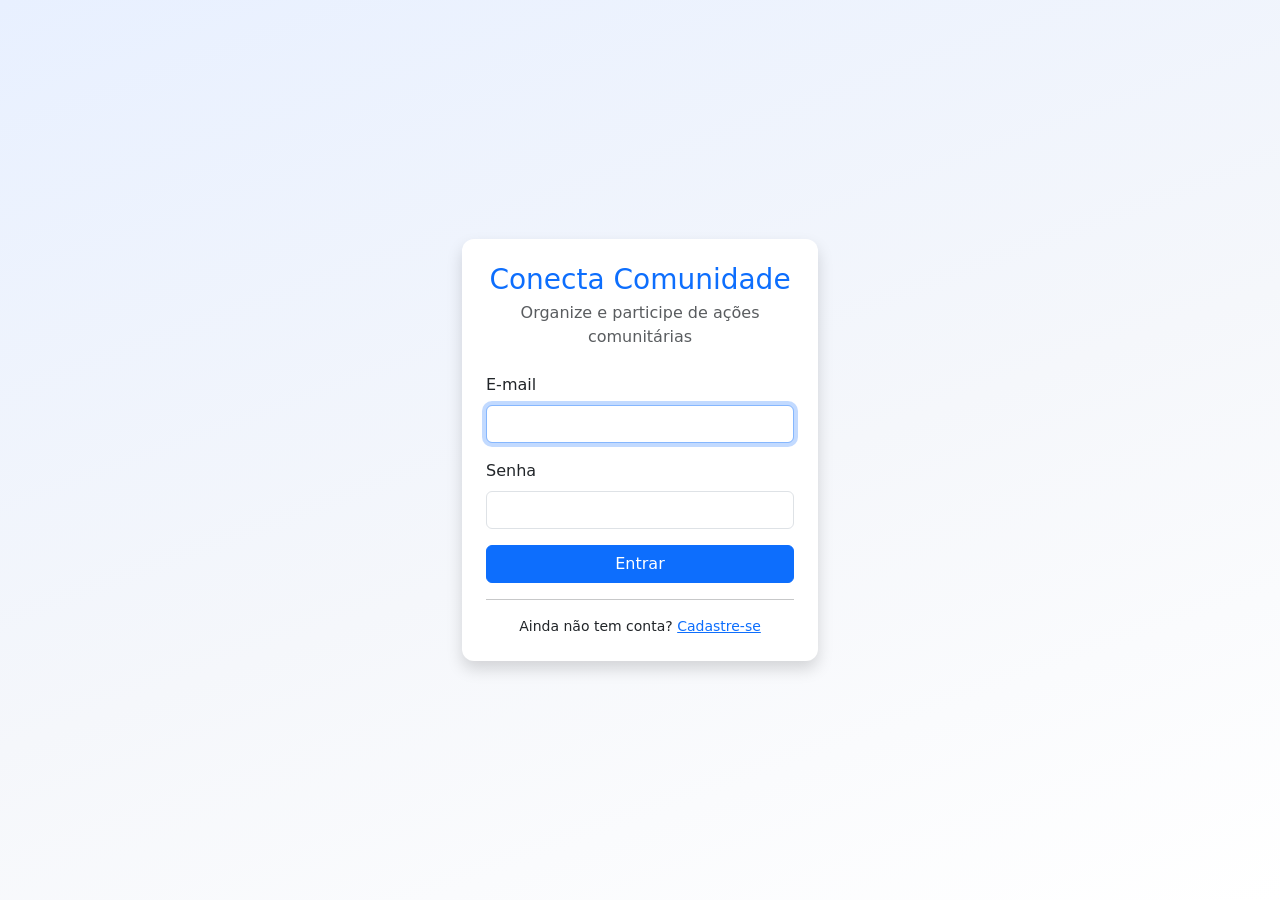
<file: docs/index.html>
<!DOCTYPE html>
<html lang="pt-BR">
<head>
  <meta charset="UTF-8">
  <meta name="viewport" content="width=device-width, initial-scale=1.0">
  <title>Conecta Comunidade</title>
  <script>
    // Redireciona para login ou painel conforme sessão
    const token = localStorage.getItem('cc_token');
    window.location.replace(token ? 'painel.html' : 'login.html');
  </script>
</head>
<body>
  <p>Carregando…</p>
</body>
</html>
</file>
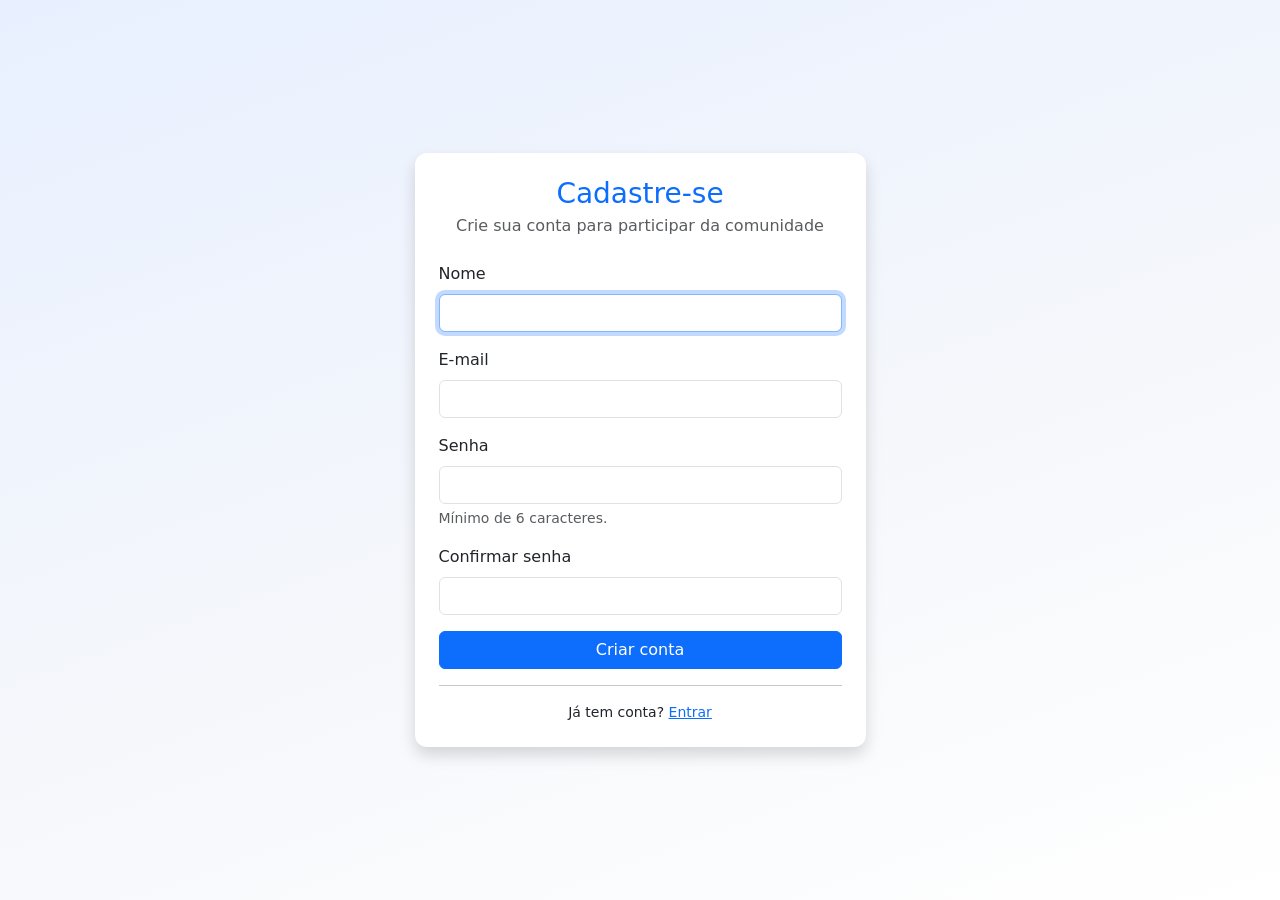
<file: docs/cadastro.html>
<!DOCTYPE html>
<html lang="pt-BR">
<head>
  <meta charset="UTF-8">
  <meta name="viewport" content="width=device-width, initial-scale=1.0">
  <title>Cadastre-se - Conecta Comunidade</title>
  <link href="https://cdn.jsdelivr.net/npm/bootstrap@5.3.3/dist/css/bootstrap.min.css" rel="stylesheet">
  <link href="css/style.css" rel="stylesheet">
</head>
<body class="login-page">
<div class="container">
  <div class="row justify-content-center align-items-center min-vh-100 py-4">
    <div class="col-md-6 col-lg-5">
      <div class="card shadow border-0">
        <div class="card-body p-4">
          <div class="text-center mb-4">
            <h1 class="h3 text-primary mb-1">Cadastre-se</h1>
            <p class="text-muted mb-0">Crie sua conta para participar da comunidade</p>
          </div>
          <div id="alert" class="alert d-none" role="alert"></div>
          <form id="formCadastro" autocomplete="off">
            <div class="mb-3">
              <label class="form-label" for="nome">Nome</label>
              <input type="text" class="form-control" id="nome" required minlength="3" autofocus>
            </div>
            <div class="mb-3">
              <label class="form-label" for="email">E-mail</label>
              <input type="email" class="form-control" id="email" required>
            </div>
            <div class="mb-3">
              <label class="form-label" for="senha">Senha</label>
              <input type="password" class="form-control" id="senha" required minlength="6">
              <div class="form-text">Mínimo de 6 caracteres.</div>
            </div>
            <div class="mb-3">
              <label class="form-label" for="senha2">Confirmar senha</label>
              <input type="password" class="form-control" id="senha2" required minlength="6">
            </div>
            <button type="submit" class="btn btn-primary w-100">Criar conta</button>
          </form>
          <hr>
          <p class="text-center small mb-0">
            Já tem conta? <a href="login.html">Entrar</a>
          </p>
        </div>
      </div>
    </div>
  </div>
</div>
<script src="js/config.js"></script>
<script src="js/api.js"></script>
<script>
  document.getElementById('formCadastro').addEventListener('submit', async (e) => {
    e.preventDefault();
    const alert = document.getElementById('alert');
    const senha = document.getElementById('senha').value;
    const senha2 = document.getElementById('senha2').value;
    if (senha !== senha2) {
      showAlert(alert, 'A confirmação de senha não confere.', 'danger');
      return;
    }
    try {
      await api('/api/auth/cadastro', {
        method: 'POST',
        body: JSON.stringify({
          nome: document.getElementById('nome').value.trim(),
          email: document.getElementById('email').value.trim(),
          senha
        })
      });
      location.href = 'login.html?ok=1';
    } catch (err) {
      showAlert(alert, err.message, 'danger');
    }
  });
</script>
</body>
</html>
</file>
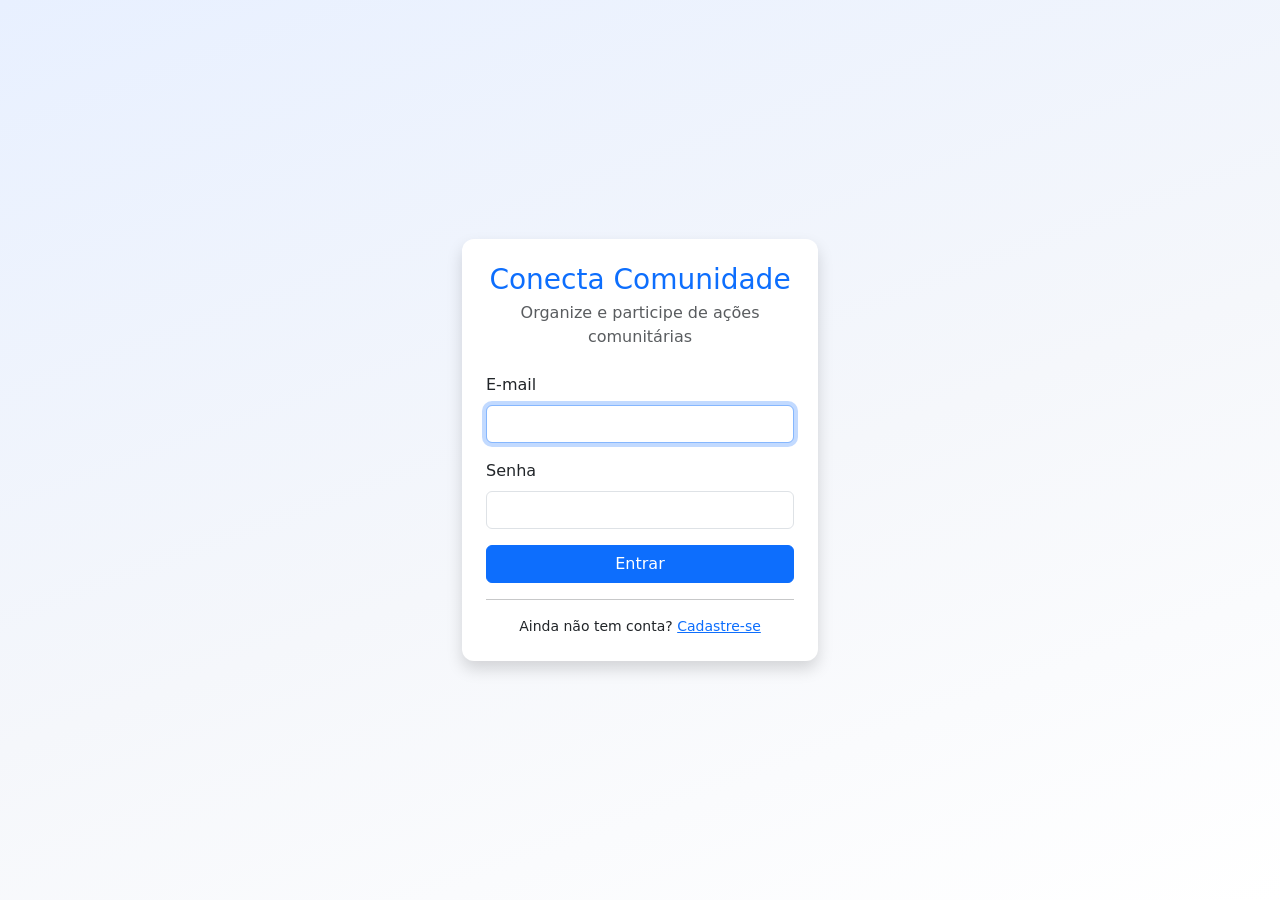
<file: docs/login.html>
<!DOCTYPE html>
<html lang="pt-BR">
<head>
  <meta charset="UTF-8">
  <meta name="viewport" content="width=device-width, initial-scale=1.0">
  <title>Login - Conecta Comunidade</title>
  <link href="https://cdn.jsdelivr.net/npm/bootstrap@5.3.3/dist/css/bootstrap.min.css" rel="stylesheet">
  <link href="css/style.css" rel="stylesheet">
</head>
<body class="login-page">
<div class="container">
  <div class="row justify-content-center align-items-center min-vh-100">
    <div class="col-md-5 col-lg-4">
      <div class="card shadow border-0">
        <div class="card-body p-4">
          <div class="text-center mb-4">
            <h1 class="h3 text-primary mb-1">Conecta Comunidade</h1>
            <p class="text-muted mb-0">Organize e participe de ações comunitárias</p>
          </div>
          <div id="alert" class="alert d-none" role="alert"></div>
          <form id="formLogin" autocomplete="off">
            <div class="mb-3">
              <label class="form-label" for="email">E-mail</label>
              <input type="email" class="form-control" id="email" required autofocus>
            </div>
            <div class="mb-3">
              <label class="form-label" for="senha">Senha</label>
              <input type="password" class="form-control" id="senha" required>
            </div>
            <button type="submit" class="btn btn-primary w-100">Entrar</button>
          </form>
          <hr>
          <p class="text-center small mb-0">
            Ainda não tem conta?
            <a href="cadastro.html">Cadastre-se</a>
          </p>
        </div>
      </div>
    </div>
  </div>
</div>
<script src="js/config.js"></script>
<script src="js/api.js"></script>
<script>
  if (Auth.getToken()) location.href = 'painel.html';

  const params = new URLSearchParams(location.search);
  if (params.get('ok') === '1') {
    showAlert(document.getElementById('alert'), 'Conta criada com sucesso! Faça login para continuar.', 'success');
  }

  document.getElementById('formLogin').addEventListener('submit', async (e) => {
    e.preventDefault();
    const alert = document.getElementById('alert');
    try {
      const data = await api('/api/auth/login', {
        method: 'POST',
        body: JSON.stringify({
          email: document.getElementById('email').value.trim(),
          senha: document.getElementById('senha').value
        })
      });
      Auth.setSession(data);
      location.href = 'painel.html';
    } catch (err) {
      showAlert(alert, err.message, 'danger');
    }
  });
</script>
</body>
</html>
</file>
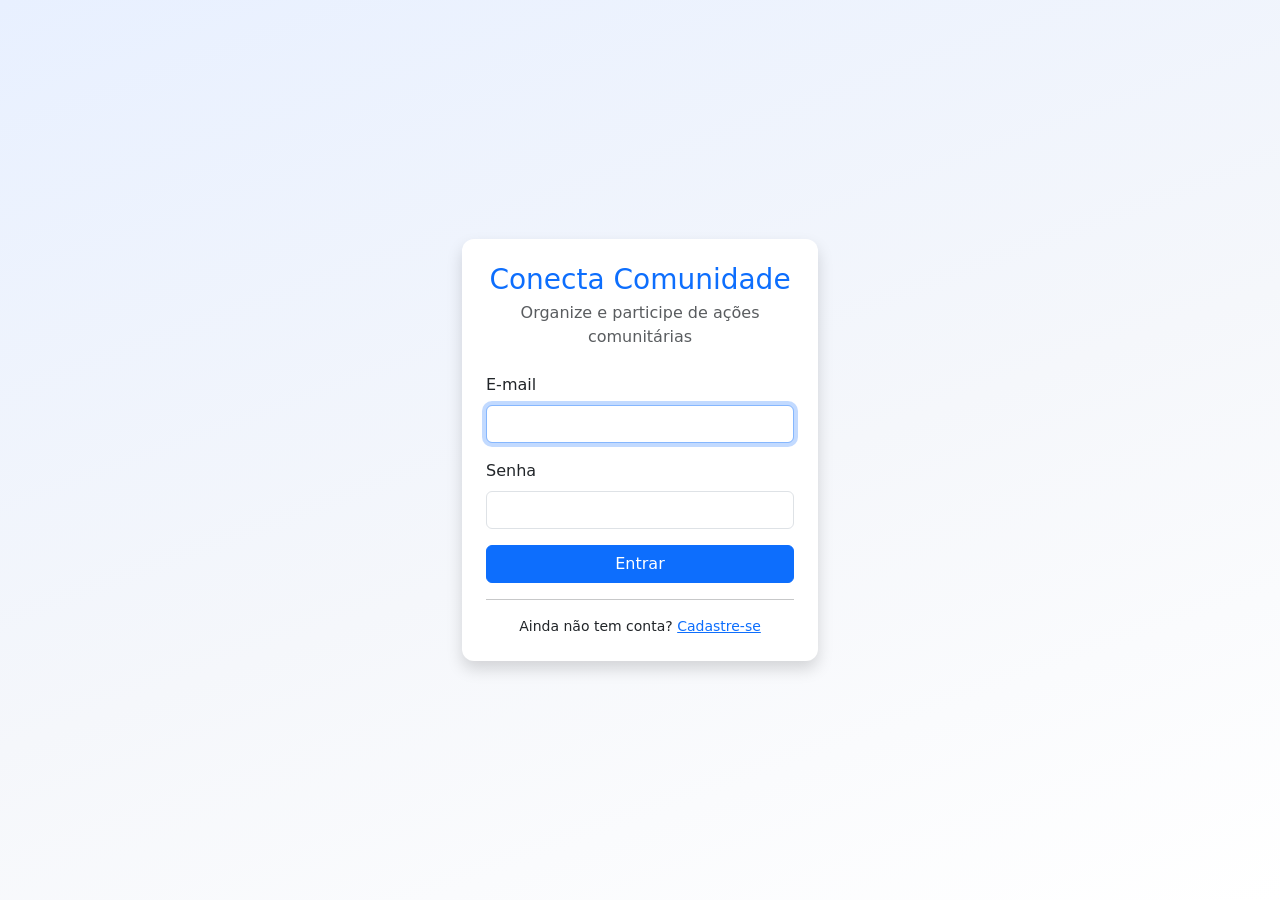
<file: docs/painel.html>
<!DOCTYPE html>
<html lang="pt-BR">
<head>
  <meta charset="UTF-8">
  <meta name="viewport" content="width=device-width, initial-scale=1.0">
  <title>Painel - Conecta Comunidade</title>
  <link href="https://cdn.jsdelivr.net/npm/bootstrap@5.3.3/dist/css/bootstrap.min.css" rel="stylesheet">
  <link href="css/style.css" rel="stylesheet">
</head>
<body>
<nav class="navbar navbar-expand-lg navbar-dark bg-primary shadow-sm">
  <div class="container">
    <a class="navbar-brand fw-semibold" href="painel.html">Conecta Comunidade</a>
    <button class="navbar-toggler" type="button" data-bs-toggle="collapse" data-bs-target="#menu">
      <span class="navbar-toggler-icon"></span>
    </button>
    <div class="collapse navbar-collapse" id="menu">
      <ul class="navbar-nav me-auto">
        <li class="nav-item"><a class="nav-link active" href="painel.html">Início</a></li>
        <li class="nav-item"><a class="nav-link" href="pages/acoes.html">Ações</a></li>
        <li class="nav-item"><a class="nav-link" href="pages/usuarios.html">Usuários</a></li>
      </ul>
      <span class="navbar-text text-white me-3" id="navUser"></span>
      <button class="btn btn-outline-light btn-sm" id="btnSair">Sair</button>
    </div>
  </div>
</nav>

<main class="container py-4">
  <div id="flash" class="alert d-none"></div>

  <div class="d-flex flex-wrap justify-content-between align-items-center gap-2 mb-4">
    <div>
      <h1 class="h3 mb-1">Ações da comunidade</h1>
      <p class="text-muted mb-0">Veja, participe e organize mutirões, campanhas e atividades</p>
    </div>
    <a href="pages/acao-form.html" class="btn btn-primary">Criar ação</a>
  </div>

  <div class="row g-3 mb-4">
    <div class="col-sm-6 col-lg-3">
      <div class="card card-stat h-100"><div class="card-body">
        <div class="text-muted small">Ações disponíveis</div>
        <div class="display-6" id="statAcoes">0</div>
      </div></div>
    </div>
    <div class="col-sm-6 col-lg-3">
      <div class="card card-stat h-100"><div class="card-body">
        <div class="text-muted small">Minhas participações</div>
        <div class="display-6" id="statInscricoes">0</div>
      </div></div>
    </div>
  </div>

  <div id="listaCards" class="row g-3"></div>
</main>

<footer class="py-3 mt-auto">
  <div class="container text-center text-muted small">
    Conecta Comunidade — Projeto acadêmico — Tema: Comunidade
  </div>
</footer>

<script src="https://cdn.jsdelivr.net/npm/bootstrap@5.3.3/dist/js/bootstrap.bundle.min.js"></script>
<script src="js/config.js"></script>
<script src="js/api.js"></script>
<script>
  if (!Auth.requireLogin()) throw new Error('redirect');

  const user = Auth.getUser();
  document.getElementById('navUser').textContent = 'Olá, ' + (user?.nome || '');
  document.getElementById('btnSair').onclick = () => { Auth.clear(); location.href = 'login.html'; };

  const flashMsg = sessionStorage.getItem('flash');
  if (flashMsg) {
    showAlert(document.getElementById('flash'), flashMsg, 'success');
    sessionStorage.removeItem('flash');
  }

  async function participar(id) {
    try {
      const r = await api('/api/acoes/' + id + '/participar', { method: 'POST' });
      sessionStorage.setItem('flash', r.mensagem || 'Inscrição realizada com sucesso!');
      location.reload();
    } catch (err) {
      showAlert(document.getElementById('flash'), err.message, 'danger');
    }
  }

  async function cancelar(id) {
    try {
      const r = await api('/api/acoes/' + id + '/participar', { method: 'DELETE' });
      sessionStorage.setItem('flash', r.mensagem || 'Participação cancelada.');
      location.reload();
    } catch (err) {
      showAlert(document.getElementById('flash'), err.message, 'danger');
    }
  }

  window.participar = participar;
  window.cancelar = cancelar;

  (async () => {
    try {
      const acoes = await api('/api/acoes');
      document.getElementById('statAcoes').textContent = acoes.length;
      document.getElementById('statInscricoes').textContent = acoes.filter(a => a.usuarioInscrito).length;

      const box = document.getElementById('listaCards');
      if (!acoes.length) {
        box.innerHTML = '<div class="col-12"><div class="alert alert-info">Nenhuma ação ainda. <a href="pages/acao-form.html">Crie a primeira</a>.</div></div>';
        return;
      }

      box.innerHTML = acoes.map(a => `
        <div class="col-md-6 col-xl-4">
          <div class="card action-card h-100 shadow-sm">
            <div class="card-body d-flex flex-column">
              <div class="d-flex justify-content-between mb-2 gap-2">
                <span class="badge text-bg-light border">${escapeHtml(a.categoria)}</span>
                <span class="badge ${statusClass(a.status)}">${escapeHtml(a.status)}</span>
              </div>
              <h2 class="h5">${escapeHtml(a.titulo)}</h2>
              <p class="text-muted flex-grow-1">${escapeHtml(resumir(a.descricao))}</p>
              <ul class="list-unstyled small text-muted mb-3">
                <li><strong>Data:</strong> ${formatDateBr(a.data)}</li>
                <li><strong>Local:</strong> ${escapeHtml(a.local)}</li>
                <li><strong>Participantes:</strong> ${a.totalParticipantes}</li>
              </ul>
              <div class="d-flex flex-wrap gap-2 mt-auto">
                <a class="btn btn-outline-secondary btn-sm" href="pages/acao-detalhe.html?id=${a.idAcao}">Ver detalhes</a>
                ${a.usuarioInscrito
                  ? `<button class="btn btn-outline-danger btn-sm" onclick="cancelar(${a.idAcao})">Cancelar participação</button>`
                  : `<button class="btn btn-primary btn-sm" onclick="participar(${a.idAcao})">Participar</button>`}
                ${a.souDono ? `<a class="btn btn-link btn-sm px-1" href="pages/acao-form.html?id=${a.idAcao}">Editar</a>` : ''}
              </div>
            </div>
          </div>
        </div>`).join('');
    } catch (err) {
      showAlert(document.getElementById('flash'), err.message, 'danger');
    }
  })();
</script>
</body>
</html>
</file>
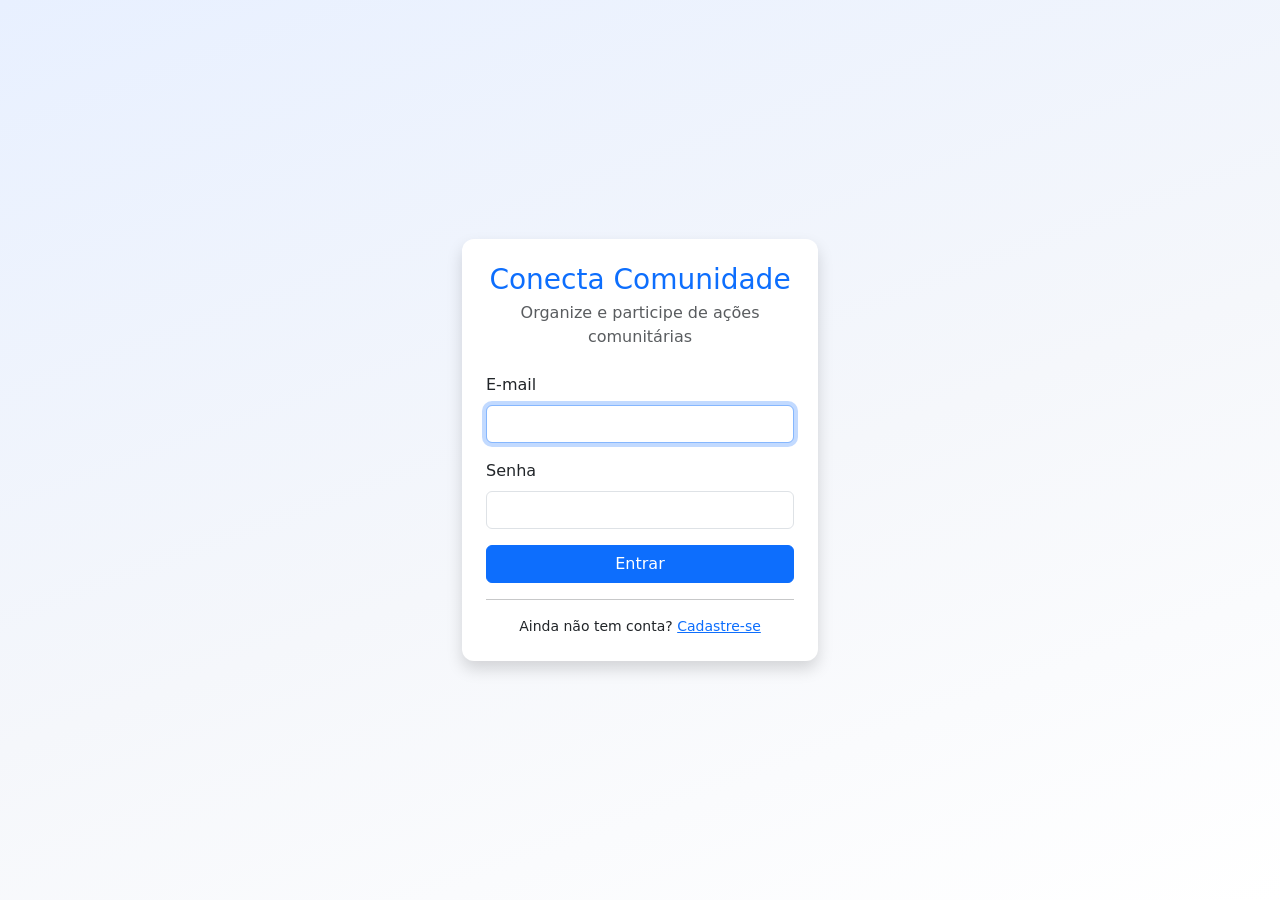
<file: docs/pages/acao-detalhe.html>
<!DOCTYPE html>
<html lang="pt-BR">
<head>
  <meta charset="UTF-8">
  <meta name="viewport" content="width=device-width, initial-scale=1.0">
  <title>Detalhe da ação - Conecta Comunidade</title>
  <link href="https://cdn.jsdelivr.net/npm/bootstrap@5.3.3/dist/css/bootstrap.min.css" rel="stylesheet">
  <link href="../css/style.css" rel="stylesheet">
</head>
<body>
<nav class="navbar navbar-expand-lg navbar-dark bg-primary shadow-sm">
  <div class="container">
    <a class="navbar-brand fw-semibold" href="../painel.html">Conecta Comunidade</a>
    <div class="ms-auto d-flex align-items-center gap-3">
      <span class="navbar-text text-white" id="navUser"></span>
      <a class="btn btn-outline-light btn-sm" href="../painel.html">Início</a>
    </div>
  </div>
</nav>

<main class="container py-4">
  <div id="flash" class="alert d-none"></div>
  <div id="conteudo">Carregando…</div>
</main>

<script src="https://cdn.jsdelivr.net/npm/bootstrap@5.3.3/dist/js/bootstrap.bundle.min.js"></script>
<script src="../js/config.js"></script>
<script src="../js/api.js"></script>
<script>
  if (!Auth.requireLogin()) throw new Error('redirect');
  document.getElementById('navUser').textContent = 'Olá, ' + (Auth.getUser()?.nome || '');

  const id = new URLSearchParams(location.search).get('id');
  if (!id) location.href = '../painel.html';

  async function participar() {
    try {
      const r = await api('/api/acoes/' + id + '/participar', { method: 'POST' });
      sessionStorage.setItem('flash', r.mensagem);
      location.reload();
    } catch (e) {
      showAlert(document.getElementById('flash'), e.message, 'danger');
    }
  }

  async function cancelar() {
    try {
      const r = await api('/api/acoes/' + id + '/participar', { method: 'DELETE' });
      sessionStorage.setItem('flash', r.mensagem);
      location.reload();
    } catch (e) {
      showAlert(document.getElementById('flash'), e.message, 'danger');
    }
  }

  window.participar = participar;
  window.cancelar = cancelar;

  const flashMsg = sessionStorage.getItem('flash');
  if (flashMsg) {
    showAlert(document.getElementById('flash'), flashMsg, 'success');
    sessionStorage.removeItem('flash');
  }

  (async () => {
    try {
      const a = await api('/api/acoes/' + id);
      const participantes = (a.participantes || []).map(p => `
        <li class="list-group-item">
          <div class="fw-semibold">${escapeHtml(p.nome)}</div>
          <div class="small text-muted">${escapeHtml(p.email)}</div>
        </li>`).join('') || '<li class="list-group-item text-muted">Nenhum participante ainda.</li>';

      document.getElementById('conteudo').innerHTML = `
        <div class="d-flex flex-wrap justify-content-between gap-2 mb-4">
          <div>
            <h1 class="h3 mb-1">${escapeHtml(a.titulo)}</h1>
            <p class="text-muted mb-0">Detalhes da ação comunitária</p>
          </div>
          <div class="d-flex flex-wrap gap-2">
            ${a.usuarioInscrito
              ? `<button class="btn btn-outline-danger" onclick="cancelar()">Cancelar participação</button>`
              : `<button class="btn btn-primary" onclick="participar()">Participar da ação</button>`}
            ${a.souDono ? `
              <a class="btn btn-outline-primary" href="acao-form.html?id=${a.idAcao}">Editar</a>
              <a class="btn btn-outline-danger" href="acao-excluir.html?id=${a.idAcao}">Excluir</a>` : ''}
            <a class="btn btn-outline-secondary" href="../painel.html">Voltar</a>
          </div>
        </div>
        <div class="row g-3">
          <div class="col-lg-8">
            <div class="card shadow-sm mb-3"><div class="card-body">
              <h2 class="h5">Descrição</h2>
              <p class="mb-0">${escapeHtml(a.descricao).replace(/\n/g, '<br>')}</p>
            </div></div>
          </div>
          <div class="col-lg-4">
            <div class="card shadow-sm mb-3"><div class="card-body">
              <dl class="mb-0">
                <dt>Status</dt><dd><span class="badge ${statusClass(a.status)}">${escapeHtml(a.status)}</span></dd>
                <dt>Data</dt><dd>${formatDateBr(a.data)}</dd>
                <dt>Local</dt><dd>${escapeHtml(a.local)}</dd>
                <dt>Categoria</dt><dd>${escapeHtml(a.categoria)}</dd>
                <dt>Organizador</dt><dd>${escapeHtml(a.organizador)}<br><span class="small text-muted">${escapeHtml(a.emailOrganizador)}</span></dd>
                <dt>Participantes</dt><dd class="fs-4 fw-semibold text-primary mb-0">${a.totalParticipantes}</dd>
              </dl>
            </div></div>
            <div class="card shadow-sm">
              <div class="card-header bg-white"><strong>Lista de participantes (${a.totalParticipantes})</strong></div>
              <ul class="list-group list-group-flush">${participantes}</ul>
            </div>
          </div>
        </div>`;
    } catch (e) {
      showAlert(document.getElementById('flash'), e.message, 'danger');
    }
  })();
</script>
</body>
</html>
</file>
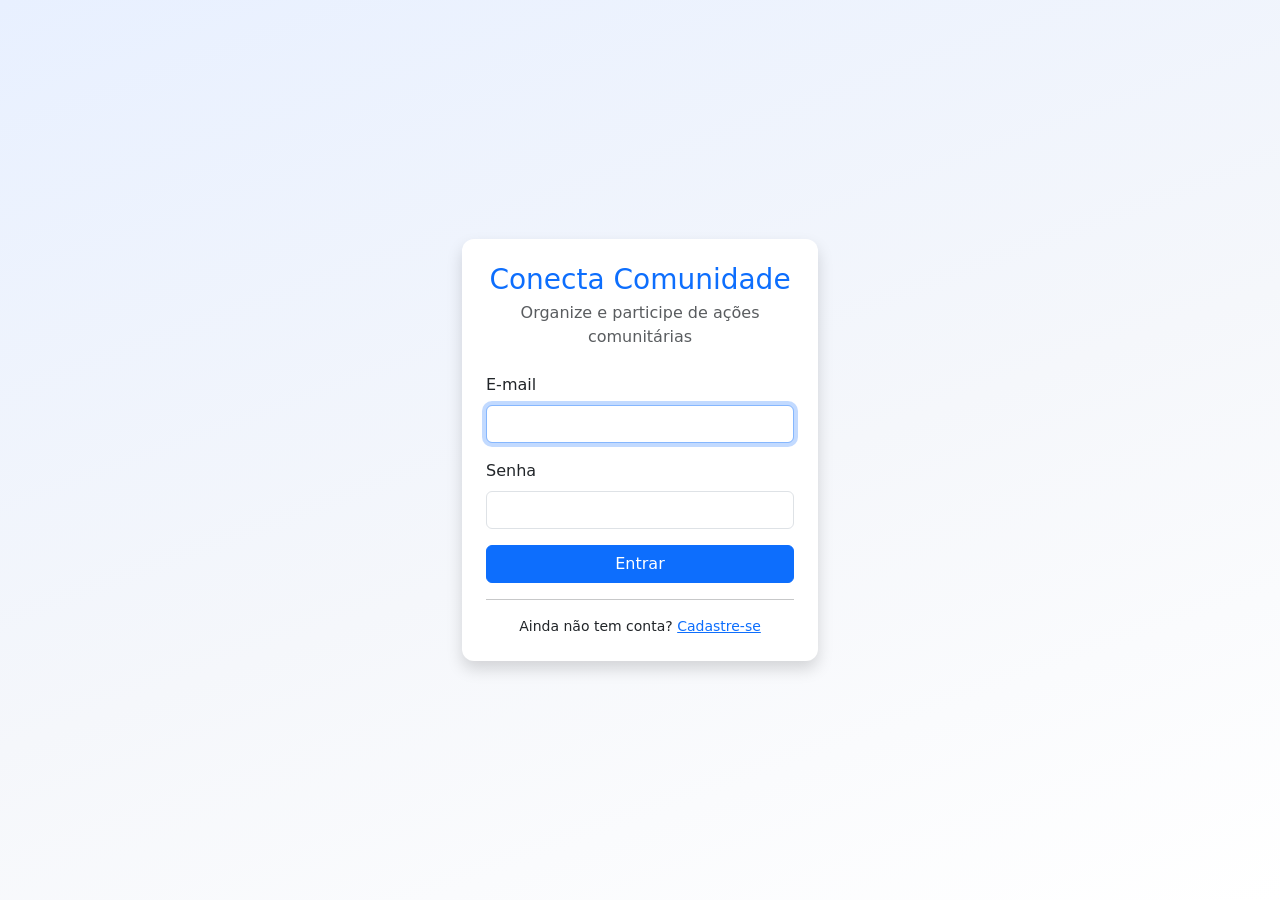
<file: docs/pages/acao-excluir.html>
<!DOCTYPE html>
<html lang="pt-BR">
<head>
  <meta charset="UTF-8">
  <meta name="viewport" content="width=device-width, initial-scale=1.0">
  <title>Excluir ação - Conecta Comunidade</title>
  <link href="https://cdn.jsdelivr.net/npm/bootstrap@5.3.3/dist/css/bootstrap.min.css" rel="stylesheet">
  <link href="../css/style.css" rel="stylesheet">
</head>
<body>
<nav class="navbar navbar-dark bg-primary">
  <div class="container">
    <a class="navbar-brand" href="../painel.html">Conecta Comunidade</a>
  </div>
</nav>
<main class="container py-4">
  <h1 class="h3 mb-3">Excluir ação</h1>
  <div id="alert" class="alert d-none"></div>
  <div class="card border-danger shadow-sm"><div class="card-body" id="box">Carregando…</div></div>
</main>
<script src="../js/config.js"></script>
<script src="../js/api.js"></script>
<script>
  if (!Auth.requireLogin()) throw new Error('redirect');
  const id = new URLSearchParams(location.search).get('id');

  (async () => {
    const a = await api('/api/acoes/' + id);
    if (!a.souDono) {
      alert('Você só pode excluir ações criadas por você.');
      location.href = 'acao-detalhe.html?id=' + id;
      return;
    }
    document.getElementById('box').innerHTML = `
      <p>Tem certeza de que deseja excluir a ação abaixo?</p>
      <ul>
        <li><strong>Título:</strong> ${escapeHtml(a.titulo)}</li>
        <li><strong>Data:</strong> ${formatDateBr(a.data)}</li>
        <li><strong>Categoria:</strong> ${escapeHtml(a.categoria)}</li>
        <li><strong>Status:</strong> ${escapeHtml(a.status)}</li>
      </ul>
      <div class="d-flex gap-2">
        <button class="btn btn-danger" id="btnExcluir">Sim, excluir</button>
        <a class="btn btn-outline-secondary" href="acao-detalhe.html?id=${id}">Cancelar</a>
      </div>`;
    document.getElementById('btnExcluir').onclick = async () => {
      try {
        const r = await api('/api/acoes/' + id, { method: 'DELETE' });
        sessionStorage.setItem('flash', r.mensagem);
        location.href = '../painel.html';
      } catch (e) {
        showAlert(document.getElementById('alert'), e.message, 'danger');
      }
    };
  })().catch(e => showAlert(document.getElementById('alert'), e.message, 'danger'));
</script>
</body>
</html>
</file>
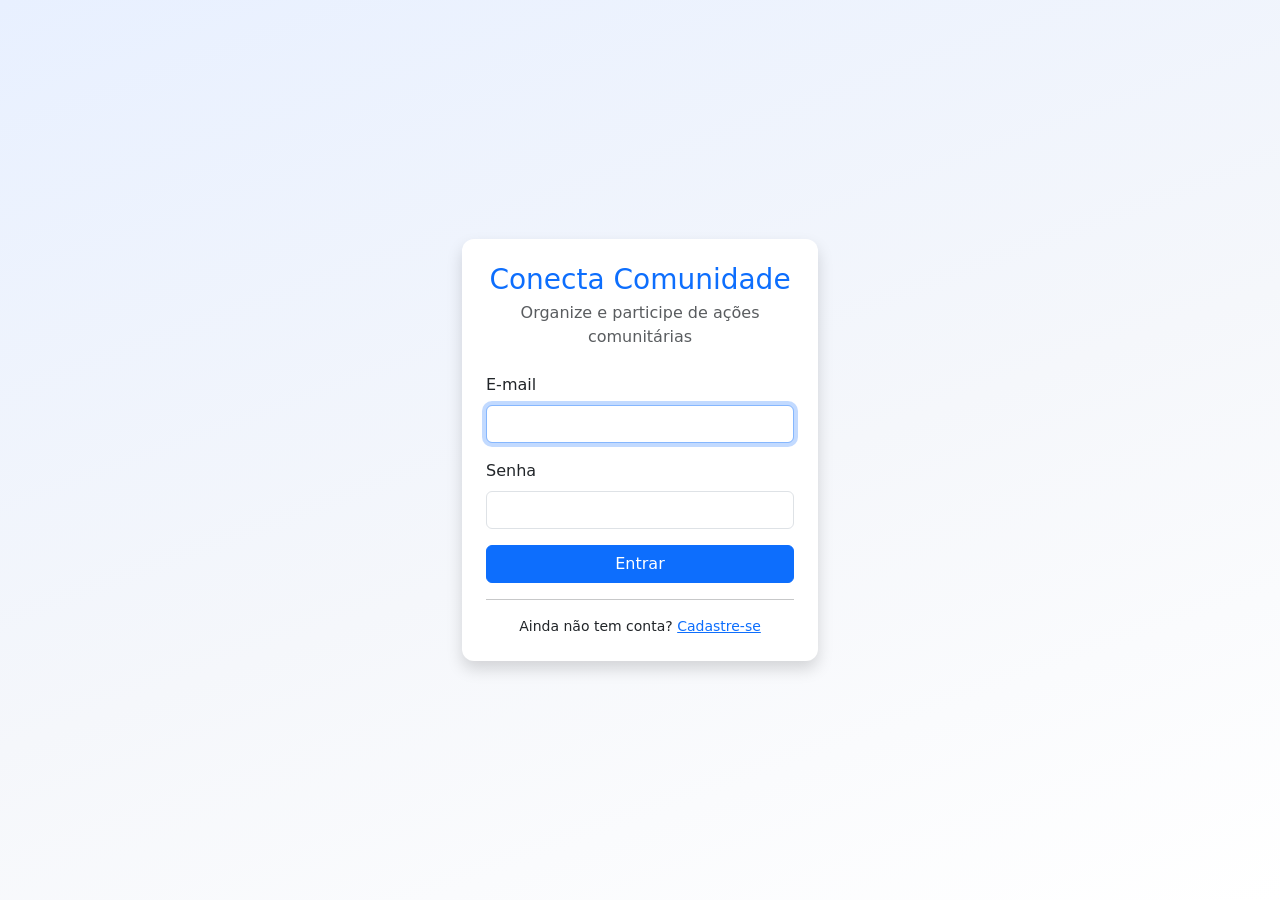
<file: docs/pages/acao-form.html>
<!DOCTYPE html>
<html lang="pt-BR">
<head>
  <meta charset="UTF-8">
  <meta name="viewport" content="width=device-width, initial-scale=1.0">
  <title>Ação - Conecta Comunidade</title>
  <link href="https://cdn.jsdelivr.net/npm/bootstrap@5.3.3/dist/css/bootstrap.min.css" rel="stylesheet">
  <link href="../css/style.css" rel="stylesheet">
</head>
<body>
<nav class="navbar navbar-dark bg-primary">
  <div class="container">
    <a class="navbar-brand" href="../painel.html">Conecta Comunidade</a>
    <a class="btn btn-outline-light btn-sm" href="../painel.html">Voltar</a>
  </div>
</nav>
<main class="container py-4">
  <h1 class="h3 mb-3" id="tituloPagina">Cadastrar ação</h1>
  <div id="alert" class="alert d-none"></div>
  <div class="card shadow-sm"><div class="card-body">
    <form id="form" class="row g-3">
      <div class="col-md-8">
        <label class="form-label">Título</label>
        <input class="form-control" id="titulo" required minlength="3">
      </div>
      <div class="col-md-4">
        <label class="form-label">Data</label>
        <input type="date" class="form-control" id="data" required>
      </div>
      <div class="col-12">
        <label class="form-label">Descrição</label>
        <textarea class="form-control" id="descricao" rows="4" required></textarea>
      </div>
      <div class="col-md-4">
        <label class="form-label">Local</label>
        <input class="form-control" id="local" required>
      </div>
      <div class="col-md-4">
        <label class="form-label">Categoria</label>
        <select class="form-select" id="idCategoria" required></select>
      </div>
      <div class="col-md-4">
        <label class="form-label">Status</label>
        <select class="form-select" id="status">
          <option>Planejada</option>
          <option>Em andamento</option>
          <option>Concluída</option>
          <option>Cancelada</option>
        </select>
      </div>
      <div class="col-12 d-flex gap-2">
        <button class="btn btn-primary" type="submit">Salvar</button>
        <a class="btn btn-outline-secondary" href="../painel.html">Cancelar</a>
      </div>
    </form>
  </div></div>
</main>
<script src="../js/config.js"></script>
<script src="../js/api.js"></script>
<script>
  if (!Auth.requireLogin()) throw new Error('redirect');
  const id = new URLSearchParams(location.search).get('id');
  const editando = !!id;
  if (editando) document.getElementById('tituloPagina').textContent = 'Editar ação';

  (async () => {
    const cats = await api('/api/categorias');
    document.getElementById('idCategoria').innerHTML =
      '<option value="">Selecione...</option>' +
      cats.map(c => `<option value="${c.idCategoria}">${escapeHtml(c.nome)}</option>`).join('');

    if (editando) {
      const a = await api('/api/acoes/' + id);
      if (!a.souDono) {
        alert('Você só pode editar ações criadas por você.');
        location.href = 'acao-detalhe.html?id=' + id;
        return;
      }
      document.getElementById('titulo').value = a.titulo;
      document.getElementById('descricao').value = a.descricao;
      document.getElementById('data').value = a.data.substring(0, 10);
      document.getElementById('local').value = a.local;
      document.getElementById('status').value = a.status;
      document.getElementById('idCategoria').value = a.idCategoria;
    }
  })().catch(e => showAlert(document.getElementById('alert'), e.message, 'danger'));

  document.getElementById('form').addEventListener('submit', async (e) => {
    e.preventDefault();
    const body = {
      titulo: document.getElementById('titulo').value.trim(),
      descricao: document.getElementById('descricao').value.trim(),
      data: document.getElementById('data').value,
      local: document.getElementById('local').value.trim(),
      status: document.getElementById('status').value,
      idCategoria: Number(document.getElementById('idCategoria').value)
    };
    try {
      if (editando) {
        const r = await api('/api/acoes/' + id, { method: 'PUT', body: JSON.stringify(body) });
        sessionStorage.setItem('flash', r.mensagem);
        location.href = 'acao-detalhe.html?id=' + id;
      } else {
        const r = await api('/api/acoes', { method: 'POST', body: JSON.stringify(body) });
        sessionStorage.setItem('flash', r.mensagem);
        location.href = 'acao-detalhe.html?id=' + r.idAcao;
      }
    } catch (err) {
      showAlert(document.getElementById('alert'), err.message, 'danger');
    }
  });
</script>
</body>
</html>
</file>
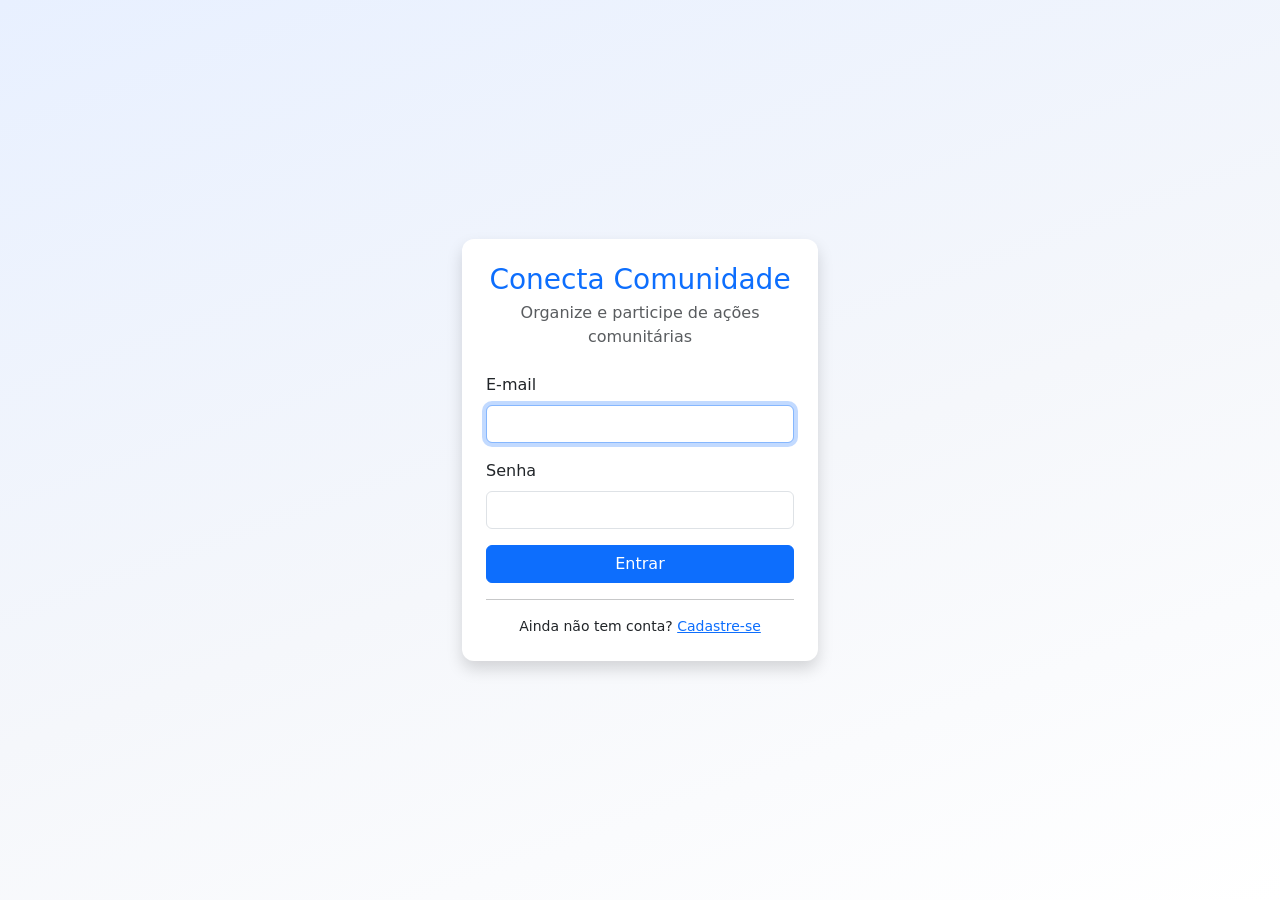
<file: docs/pages/acoes.html>
<!DOCTYPE html>
<html lang="pt-BR">
<head>
  <meta charset="UTF-8">
  <meta name="viewport" content="width=device-width, initial-scale=1.0">
  <title>Ações - Conecta Comunidade</title>
  <link href="https://cdn.jsdelivr.net/npm/bootstrap@5.3.3/dist/css/bootstrap.min.css" rel="stylesheet">
  <link href="../css/style.css" rel="stylesheet">
</head>
<body>
<nav class="navbar navbar-expand-lg navbar-dark bg-primary">
  <div class="container">
    <a class="navbar-brand" href="../painel.html">Conecta Comunidade</a>
    <div class="navbar-nav ms-auto">
      <a class="nav-link" href="../painel.html">Início</a>
      <a class="nav-link active" href="acoes.html">Ações</a>
      <a class="nav-link" href="usuarios.html">Usuários</a>
    </div>
  </div>
</nav>
<main class="container py-4">
  <div class="d-flex justify-content-between mb-3">
    <h1 class="h3 mb-0">Ações comunitárias</h1>
    <a class="btn btn-primary" href="acao-form.html">Nova ação</a>
  </div>
  <div id="alert" class="alert d-none"></div>
  <div class="card shadow-sm"><div class="table-responsive">
    <table class="table table-hover mb-0 align-middle">
      <thead class="table-light">
        <tr>
          <th>ID</th><th>Título</th><th>Data</th><th>Categoria</th><th>Status</th>
          <th>Participantes</th><th>Organizador</th><th></th>
        </tr>
      </thead>
      <tbody id="tbody"></tbody>
    </table>
  </div></div>
</main>
<script src="../js/config.js"></script>
<script src="../js/api.js"></script>
<script>
  if (!Auth.requireLogin()) throw new Error('redirect');
  (async () => {
    const acoes = await api('/api/acoes');
    document.getElementById('tbody').innerHTML = acoes.map(a => `
      <tr>
        <td>${a.idAcao}</td>
        <td>${escapeHtml(a.titulo)}</td>
        <td>${formatDateBr(a.data)}</td>
        <td>${escapeHtml(a.categoria)}</td>
        <td><span class="badge ${statusClass(a.status)}">${escapeHtml(a.status)}</span></td>
        <td>${a.totalParticipantes}</td>
        <td>${escapeHtml(a.organizador)}</td>
        <td class="text-end text-nowrap">
          <a class="btn btn-sm btn-outline-secondary" href="acao-detalhe.html?id=${a.idAcao}">Ver</a>
          ${a.souDono ? `
            <a class="btn btn-sm btn-outline-primary" href="acao-form.html?id=${a.idAcao}">Editar</a>
            <a class="btn btn-sm btn-outline-danger" href="acao-excluir.html?id=${a.idAcao}">Excluir</a>` : ''}
        </td>
      </tr>`).join('') || '<tr><td colspan="8" class="text-center text-muted py-4">Nenhuma ação.</td></tr>';
  })().catch(e => showAlert(document.getElementById('alert'), e.message, 'danger'));
</script>
</body>
</html>
</file>
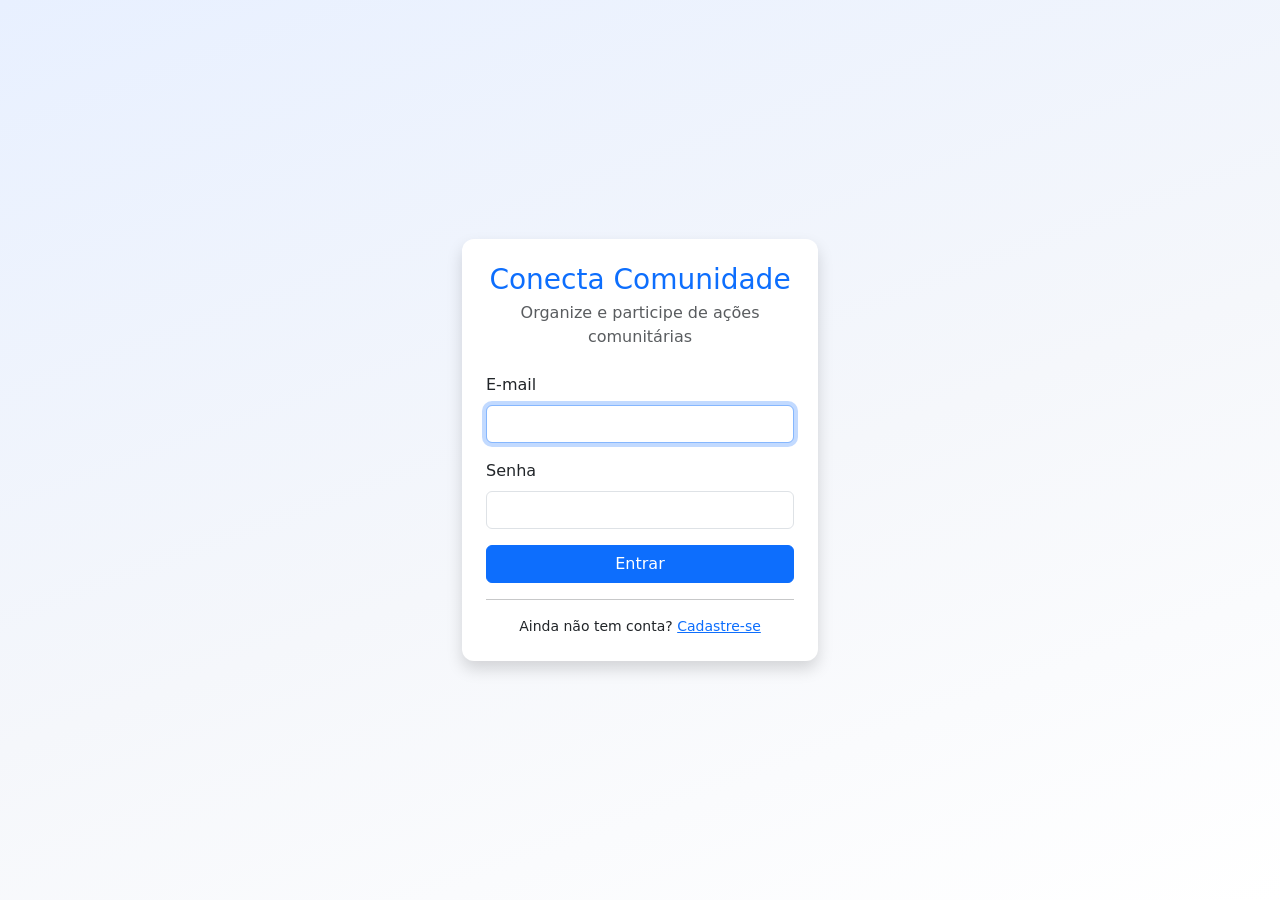
<file: docs/pages/usuario-form.html>
<!DOCTYPE html>
<html lang="pt-BR">
<head>
  <meta charset="UTF-8">
  <meta name="viewport" content="width=device-width, initial-scale=1.0">
  <title>Usuário - Conecta Comunidade</title>
  <link href="https://cdn.jsdelivr.net/npm/bootstrap@5.3.3/dist/css/bootstrap.min.css" rel="stylesheet">
  <link href="../css/style.css" rel="stylesheet">
</head>
<body>
<nav class="navbar navbar-dark bg-primary">
  <div class="container">
    <a class="navbar-brand" href="../painel.html">Conecta Comunidade</a>
    <a class="btn btn-outline-light btn-sm" href="usuarios.html">Voltar</a>
  </div>
</nav>
<main class="container py-4">
  <h1 class="h3 mb-3" id="titulo">Cadastrar usuário</h1>
  <div id="alert" class="alert d-none"></div>
  <div class="card shadow-sm"><div class="card-body">
    <form id="form" class="row g-3">
      <div class="col-md-6">
        <label class="form-label">Nome</label>
        <input class="form-control" id="nome" required minlength="3">
      </div>
      <div class="col-md-6">
        <label class="form-label">E-mail</label>
        <input type="email" class="form-control" id="email" required>
      </div>
      <div class="col-md-6">
        <label class="form-label" id="lblSenha">Senha</label>
        <input type="password" class="form-control" id="senha" minlength="6">
      </div>
      <div class="col-12">
        <button class="btn btn-primary" type="submit">Salvar</button>
        <a class="btn btn-outline-secondary" href="usuarios.html">Cancelar</a>
      </div>
    </form>
  </div></div>
</main>
<script src="../js/config.js"></script>
<script src="../js/api.js"></script>
<script>
  if (!Auth.requireLogin()) throw new Error('redirect');
  const id = new URLSearchParams(location.search).get('id');
  const editando = !!id;
  if (editando) {
    document.getElementById('titulo').textContent = 'Editar usuário';
    document.getElementById('lblSenha').textContent = 'Nova senha (opcional)';
  } else {
    document.getElementById('senha').required = true;
  }

  (async () => {
    if (!editando) return;
    const u = await api('/api/usuarios/' + id);
    document.getElementById('nome').value = u.nome;
    document.getElementById('email').value = u.email;
  })().catch(e => showAlert(document.getElementById('alert'), e.message, 'danger'));

  document.getElementById('form').addEventListener('submit', async (e) => {
    e.preventDefault();
    const body = {
      nome: document.getElementById('nome').value.trim(),
      email: document.getElementById('email').value.trim(),
      senha: document.getElementById('senha').value || null
    };
    try {
      const r = editando
        ? await api('/api/usuarios/' + id, { method: 'PUT', body: JSON.stringify(body) })
        : await api('/api/usuarios', { method: 'POST', body: JSON.stringify(body) });
      sessionStorage.setItem('flash', r.mensagem);
      location.href = 'usuarios.html';
    } catch (err) {
      showAlert(document.getElementById('alert'), err.message, 'danger');
    }
  });
</script>
</body>
</html>
</file>
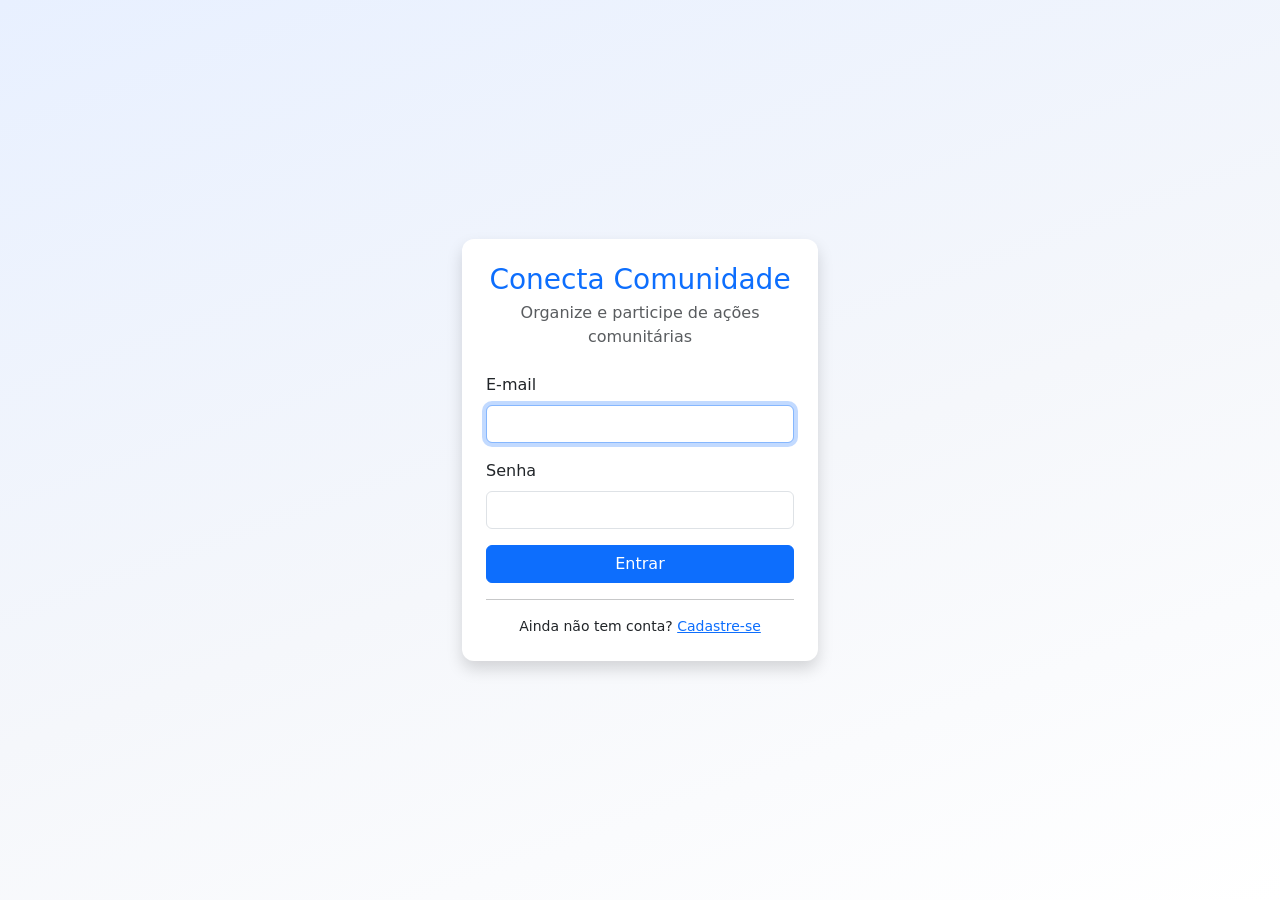
<file: docs/pages/usuarios.html>
<!DOCTYPE html>
<html lang="pt-BR">
<head>
  <meta charset="UTF-8">
  <meta name="viewport" content="width=device-width, initial-scale=1.0">
  <title>Usuários - Conecta Comunidade</title>
  <link href="https://cdn.jsdelivr.net/npm/bootstrap@5.3.3/dist/css/bootstrap.min.css" rel="stylesheet">
  <link href="../css/style.css" rel="stylesheet">
</head>
<body>
<nav class="navbar navbar-expand-lg navbar-dark bg-primary">
  <div class="container">
    <a class="navbar-brand" href="../painel.html">Conecta Comunidade</a>
    <div class="navbar-nav ms-auto">
      <a class="nav-link" href="../painel.html">Início</a>
      <a class="nav-link" href="acoes.html">Ações</a>
      <a class="nav-link active" href="usuarios.html">Usuários</a>
    </div>
  </div>
</nav>
<main class="container py-4">
  <div class="d-flex justify-content-between mb-3">
    <h1 class="h3 mb-0">Usuários</h1>
    <a class="btn btn-primary" href="usuario-form.html">Novo usuário</a>
  </div>
  <div id="alert" class="alert d-none"></div>
  <div class="card shadow-sm"><div class="table-responsive">
    <table class="table table-hover mb-0">
      <thead class="table-light">
        <tr><th>ID</th><th>Nome</th><th>E-mail</th><th>Cadastro</th><th></th></tr>
      </thead>
      <tbody id="tbody"></tbody>
    </table>
  </div></div>
</main>
<script src="../js/config.js"></script>
<script src="../js/api.js"></script>
<script>
  if (!Auth.requireLogin()) throw new Error('redirect');

  async function carregar() {
    const lista = await api('/api/usuarios');
    document.getElementById('tbody').innerHTML = lista.map(u => `
      <tr>
        <td>${u.idUsuario}</td>
        <td>${escapeHtml(u.nome)}</td>
        <td>${escapeHtml(u.email)}</td>
        <td>${new Date(u.dataCadastro).toLocaleString('pt-BR')}</td>
        <td class="text-end">
          <a class="btn btn-sm btn-outline-primary" href="usuario-form.html?id=${u.idUsuario}">Editar</a>
          <button class="btn btn-sm btn-outline-danger" onclick="excluir(${u.idUsuario}, '${escapeHtml(u.nome)}')">Excluir</button>
        </td>
      </tr>`).join('');
  }

  window.excluir = async (id, nome) => {
    if (!confirm('Excluir o usuário "' + nome + '"?')) return;
    try {
      const r = await api('/api/usuarios/' + id, { method: 'DELETE' });
      showAlert(document.getElementById('alert'), r.mensagem, 'success');
      await carregar();
    } catch (e) {
      showAlert(document.getElementById('alert'), e.message, 'danger');
    }
  };

  carregar().catch(e => showAlert(document.getElementById('alert'), e.message, 'danger'));
</script>
</body>
</html>
</file>
<file: docs/css/style.css>
/* Conecta Comunidade - frontend estático (GitHub Pages) */

:root {
  --cc-primary: #0d6efd;
  --cc-bg: #f5f7fb;
}

body {
  background: var(--cc-bg);
  min-height: 100vh;
  display: flex;
  flex-direction: column;
}

main.container {
  flex: 1;
}

.login-page {
  background: linear-gradient(160deg, #e8f0ff 0%, #f5f7fb 55%, #ffffff 100%);
}

.card-stat {
  border: 0;
  box-shadow: 0 0.25rem 0.75rem rgba(13, 110, 253, 0.08);
}

.card-stat .display-6 {
  font-size: 2rem;
  font-weight: 700;
  color: var(--cc-primary);
}

.badge.status-planejada { background-color: #6c757d; }
.badge.status-em-andamento { background-color: #0d6efd; }
.badge.status-concluida { background-color: #198754; }
.badge.status-cancelada { background-color: #dc3545; }

.action-card {
  border: 0;
  transition: transform 0.15s ease, box-shadow 0.15s ease;
}

.action-card:hover {
  transform: translateY(-2px);
  box-shadow: 0 0.5rem 1rem rgba(13, 110, 253, 0.12) !important;
}

.card {
  border-radius: 0.75rem;
}

footer {
  border-top: 1px solid #dee2e6;
  background: #fff;
}
</file>
